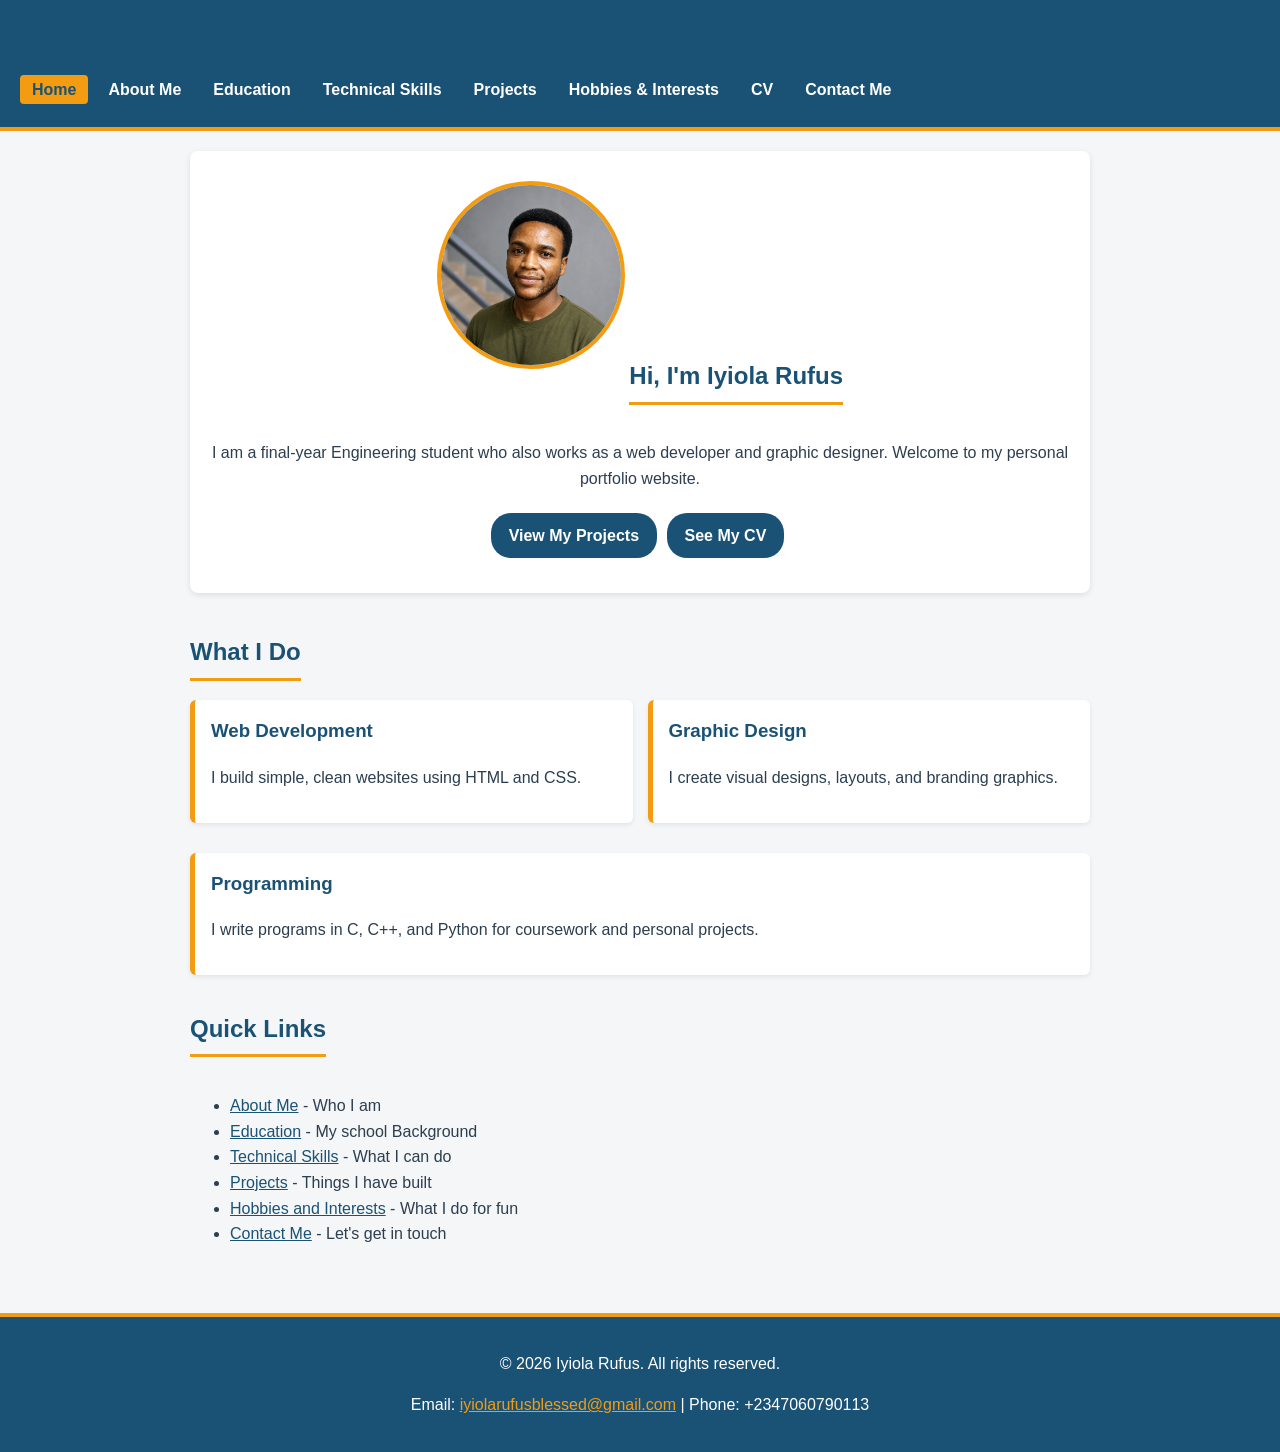
<file: index.html>
<!DOCTYPE html>
<html lang="en">
<head>
<meta charset="UTF-8" />
<meta name="viewport" content="width=device-width, initial-scale=1.0" />
<title>Iyiola Rufus - Portfolio</title>
<meta name="description" content="Personal portfolio website of Iyiola Rufus, a final-year Engineering student." />
<link rel="stylesheet" href="assets/css/style.css" />
<script type="application/ld+json">
{
  "@context": "https://schema.org",
  "@type": "Person",
  "name": "Iyiola Rufus",
  "jobTitle": "Engineering Student",
  "description": "Final-year Engineering student who works as a web developer and graphic designer.",
  "url": "https://rufusiyiola.github.io/portfolio-website/index.html",
  "email": "mailto:iyiolarufusblessed@gmail.com",
  "sameAs": [
    "https://linkedin.com/in/rufusiyiola",
    "https://github.com/iyiolarufus-hub"
  ],
  "alumniOf": {
    "@type": "CollegeOrUniversity",
    "name": "Ahmadu Bello University"
  }
}
</script>
</head>
<body>
<header>
  <input type="checkbox" id="nav-toggle" class="nav-toggle" />
  <div class="header-top">
    <h1>Iyiola Rufus</h1>
    <label for="nav-toggle" class="nav-toggle-label" aria-label="Toggle navigation menu">
      <span></span><span></span><span></span>
    </label>
  </div>
  <nav>
    <ul>
      <li><a href="index.html" class="active">Home</a></li>
      <li><a href="about.html">About Me</a></li>
      <li><a href="education.html">Education</a></li>
      <li><a href="skills.html">Technical Skills</a></li>
      <li><a href="projects.html">Projects</a></li>
      <li><a href="hobbies.html">Hobbies & Interests</a></li>
      <li><a href="cv.html">CV</a></li>
      <li><a href="contact.html">Contact Me</a></li>
    </ul>
  </nav>
</header>
<main class="container">
<section class="hero">
  <img src="assets/images/profile.jpg" alt="Photo of Iyiola Rufus" class="profile-pic" />
  <h2>Hi, I'm Iyiola Rufus</h2>
  <p>I am a final-year Engineering student who also works as a web developer and graphic designer. Welcome to my personal portfolio website.</p>
  <a href="projects.html" class="btn">View My Projects</a>
  <a href="cv.html" class="btn">See My CV</a>
</section>

<section>
  <h2>What I Do</h2>
  <div class="columns">
    <div class="box">
      <h3>Web Development</h3>
      <p>I build simple, clean websites using HTML and CSS.</p>
    </div>
    <div class="box">
      <h3>Graphic Design</h3>
      <p>I create visual designs, layouts, and branding graphics.</p>
    </div>
    <div class="box">
      <h3>Programming</h3>
      <p>I write programs in C, C++, and Python for coursework and personal projects.</p>
    </div>
  </div>
</section>

<section>
  <h2>Quick Links</h2>
  <ul>
    <li><a href="about.html">About Me</a> - Who I am</li>
    <li><a href="education.html">Education</a> - My school Background</li>
    <li><a href="skills.html">Technical Skills</a> - What I can do</li>
    <li><a href="projects.html">Projects</a> - Things I have built</li>
    <li><a href="hobbies.html">Hobbies and Interests</a> - What I do for fun</li>
    <li><a href="contact.html">Contact Me</a> - Let's get in touch</li>
  </ul>
</section>

</main>
<footer>
  <p>&copy; 2026 Iyiola Rufus. All rights reserved.</p>
  <p>Email: <a href="mailto:iyiolarufusblessed@gmail.com">iyiolarufusblessed@gmail.com</a> | Phone: +2347060790113</p>
</footer>
</body>
</html>
</file>
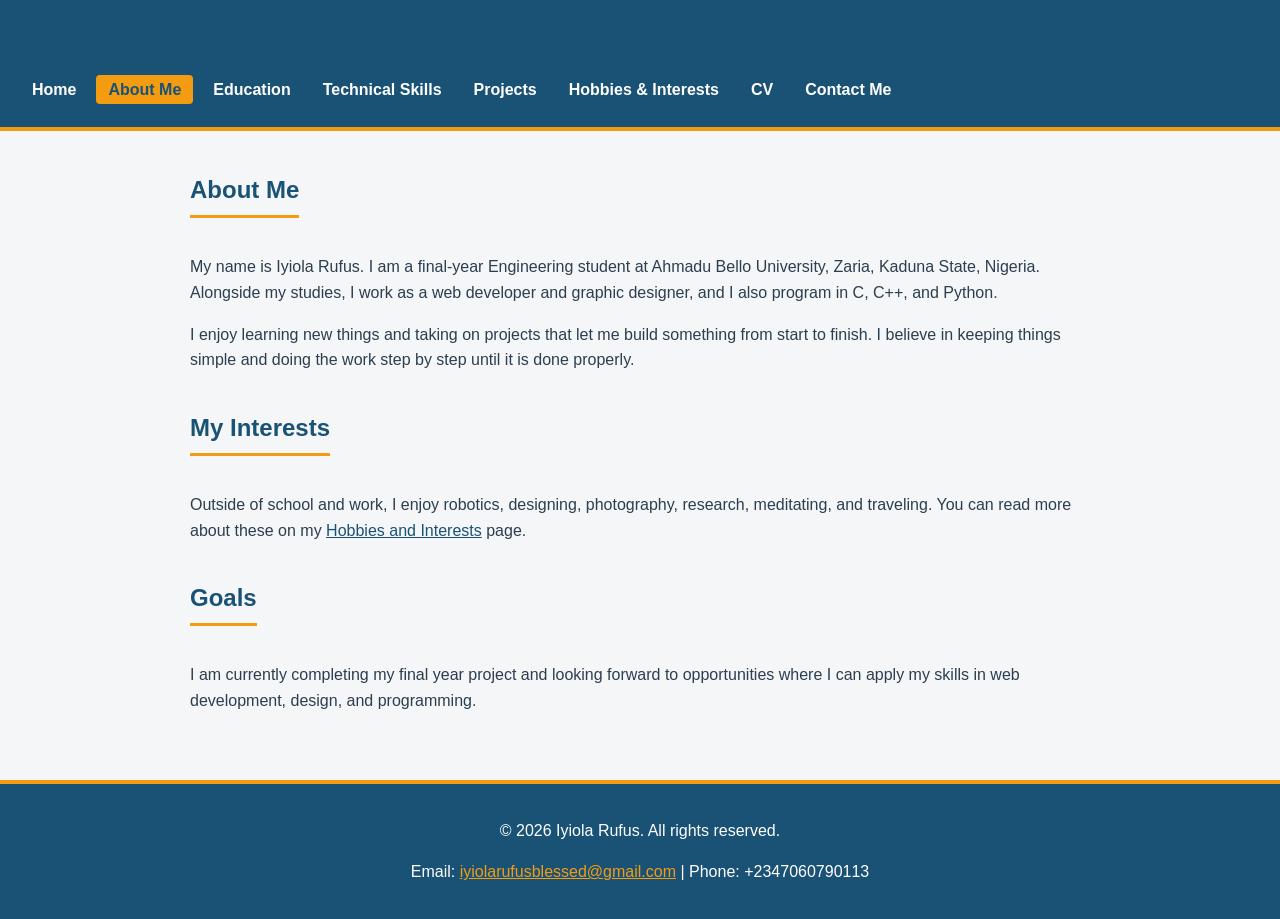
<file: about.html>
<!DOCTYPE html>
<html lang="en">
<head>
<meta charset="UTF-8" />
<meta name="viewport" content="width=device-width, initial-scale=1.0" />
<title>About Me - Iyiola Rufus</title>
<meta name="description" content="About Iyiola Rufus, Engineering student, web developer and graphic designer." />
<link rel="stylesheet" href="assets/css/style.css" />
<script type="application/ld+json">
{
  "@context": "https://schema.org",
  "@type": "AboutPage",
  "name": "About Iyiola Rufus",
  "url": "https://rufusiyiola.github.io/portfolio-website/about.html"
}
</script>
</head>
<body>
<header>
  <input type="checkbox" id="nav-toggle" class="nav-toggle" />
  <div class="header-top">
    <h1>Iyiola Rufus</h1>
    <label for="nav-toggle" class="nav-toggle-label" aria-label="Toggle navigation menu">
      <span></span><span></span><span></span>
    </label>
  </div>
  <nav>
    <ul>
      <li><a href="index.html">Home</a></li>
      <li><a href="about.html" class="active">About Me</a></li>
      <li><a href="education.html">Education</a></li>
      <li><a href="skills.html">Technical Skills</a></li>
      <li><a href="projects.html">Projects</a></li>
      <li><a href="hobbies.html">Hobbies & Interests</a></li>
      <li><a href="cv.html">CV</a></li>
      <li><a href="contact.html">Contact Me</a></li>
    </ul>
  </nav>
</header>
<main class="container">
<h2>About Me</h2>
<p>My name is Iyiola Rufus. I am a final-year Engineering student at Ahmadu Bello University, Zaria, Kaduna State, Nigeria. Alongside my studies, I work as a web developer and graphic designer, and I also program in C, C++, and Python.</p>

<p>I enjoy learning new things and taking on projects that let me build something from start to finish. I believe in keeping things simple and doing the work step by step until it is done properly.</p>

<h2>My Interests</h2>
<p>Outside of school and work, I enjoy robotics, designing, photography, research, meditating, and traveling. You can read more about these on my <a href="hobbies.html">Hobbies and Interests</a> page.</p>

<h2>Goals</h2>
<p>I am currently completing my final year project and looking forward to opportunities where I can apply my skills in web development, design, and programming.</p>

</main>
<footer>
  <p>&copy; 2026 Iyiola Rufus. All rights reserved.</p>
  <p>Email: <a href="mailto:iyiolarufusblessed@gmail.com">iyiolarufusblessed@gmail.com</a> | Phone: +2347060790113</p>
</footer>
</body>
  </html>
</file>
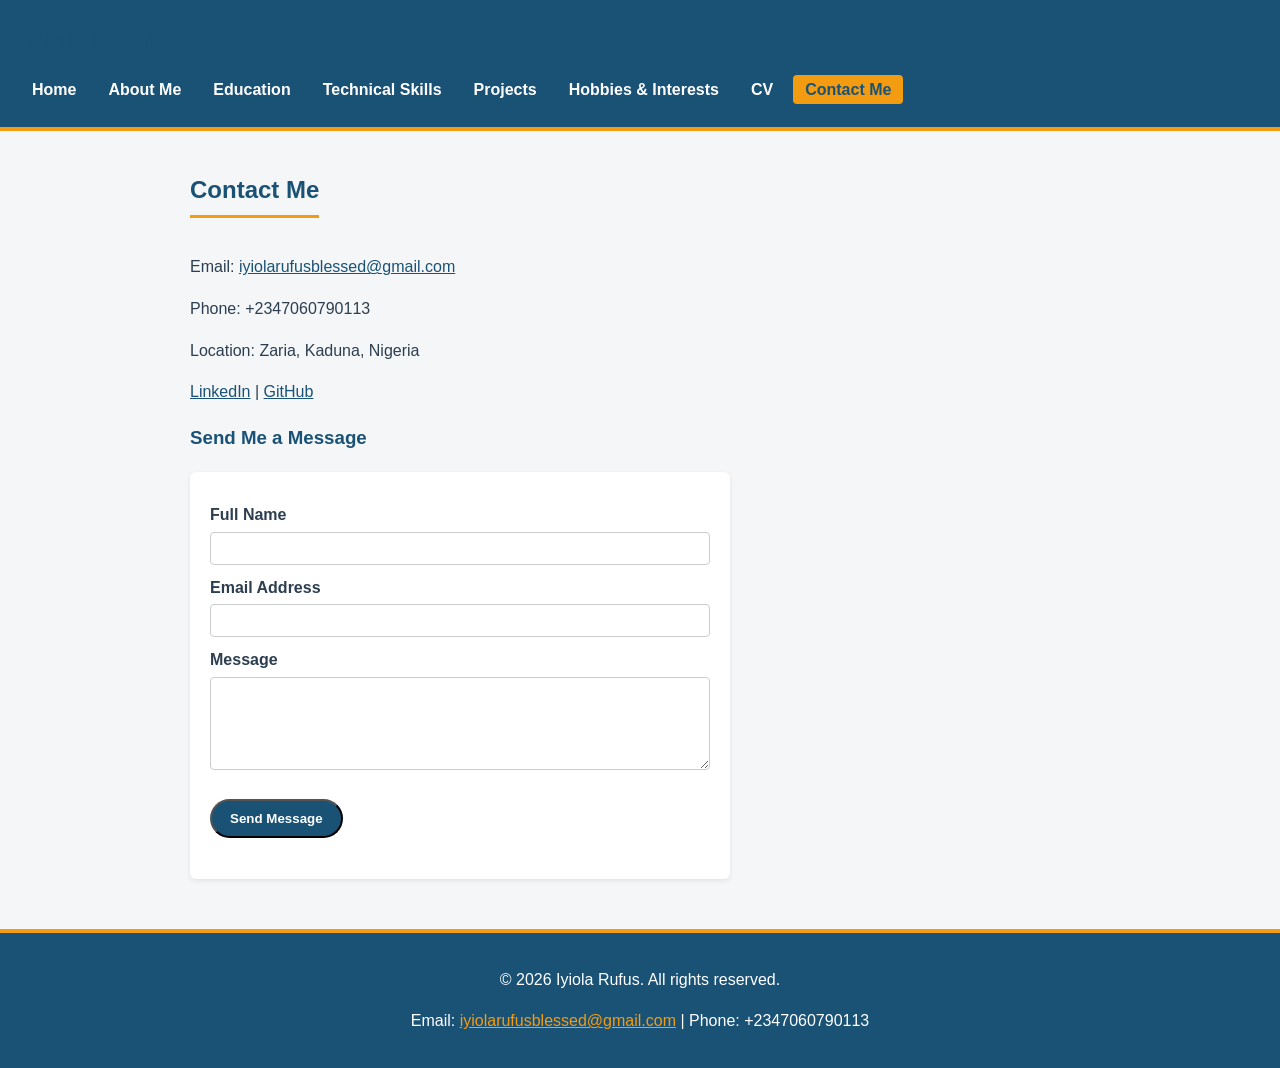
<file: contact.html>
<!DOCTYPE html>
<html lang="en">
<head>
<meta charset="UTF-8" />
<meta name="viewport" content="width=device-width, initial-scale=1.0" />
<title>Contact Me - Iyiola Rufus</title>
<meta name="description" content="Contact page for Iyiola Rufus." />
<link rel="stylesheet" href="assets/css/style.css" />
<script type="application/ld+json">
{
  "@context": "https://schema.org",
  "@type": "ContactPage",
  "name": "Contact Iyiola Rufus",
  "url": "https://rufusiyiola.github.io/portfolio-website/contact.html",
  "mainEntity": {
    "@type": "Person",
    "name": "Iyiola Rufus",
    "email": "mailto:iyiolarufusblessed@gmail.com",
    "telephone": "+2347060790113"
  }
}
</script>
</head>
<body>
<header>
  <input type="checkbox" id="nav-toggle" class="nav-toggle" />
  <div class="header-top">
    <h1>Iyiola Rufus</h1>
    <label for="nav-toggle" class="nav-toggle-label" aria-label="Toggle navigation menu">
      <span></span><span></span><span></span>
    </label>
  </div>
  <nav>
    <ul>
      <li><a href="index.html">Home</a></li>
      <li><a href="about.html">About Me</a></li>
      <li><a href="education.html">Education</a></li>
      <li><a href="skills.html">Technical Skills</a></li>
      <li><a href="projects.html">Projects</a></li>
      <li><a href="hobbies.html">Hobbies & Interests</a></li>
      <li><a href="cv.html">CV</a></li>
      <li><a href="contact.html" class="active">Contact Me</a></li>
    </ul>
  </nav>
</header>
<main class="container">
<h2>Contact Me</h2>

<p>Email: <a href="mailto:iyiolarufusblessed@gmail.com">iyiolarufusblessed@gmail.com</a></p>
<p>Phone: +2347060790113</p>
<p>Location: Zaria, Kaduna, Nigeria</p>
<p>
  <a href="https://linkedin.com/in/rufusiyiola">LinkedIn</a> |
  <a href="https://github.com/rufusiyiola">GitHub</a>
</p>

<h3>Send Me a Message</h3>
<form action="mailto:iyiolarufusblessed@gmail.com" method="post" enctype="text/plain">
  <label for="name">Full Name</label>
  <input type="text" id="name" name="name" required="required" />

  <label for="email">Email Address</label>
  <input type="email" id="email" name="email" required="required" />

  <label for="message">Message</label>
  <textarea id="message" name="message" rows="5" required="required"></textarea>

  <p><button type="submit" class="btn">Send Message</button></p>
</form>

</main>
<footer>
  <p>&copy; 2026 Iyiola Rufus. All rights reserved.</p>
  <p>Email: <a href="mailto:iyiolarufusblessed@gmail.com">iyiolarufusblessed@gmail.com</a> | Phone: +2347060790113</p>
</footer>
</body>
</html>
</file>
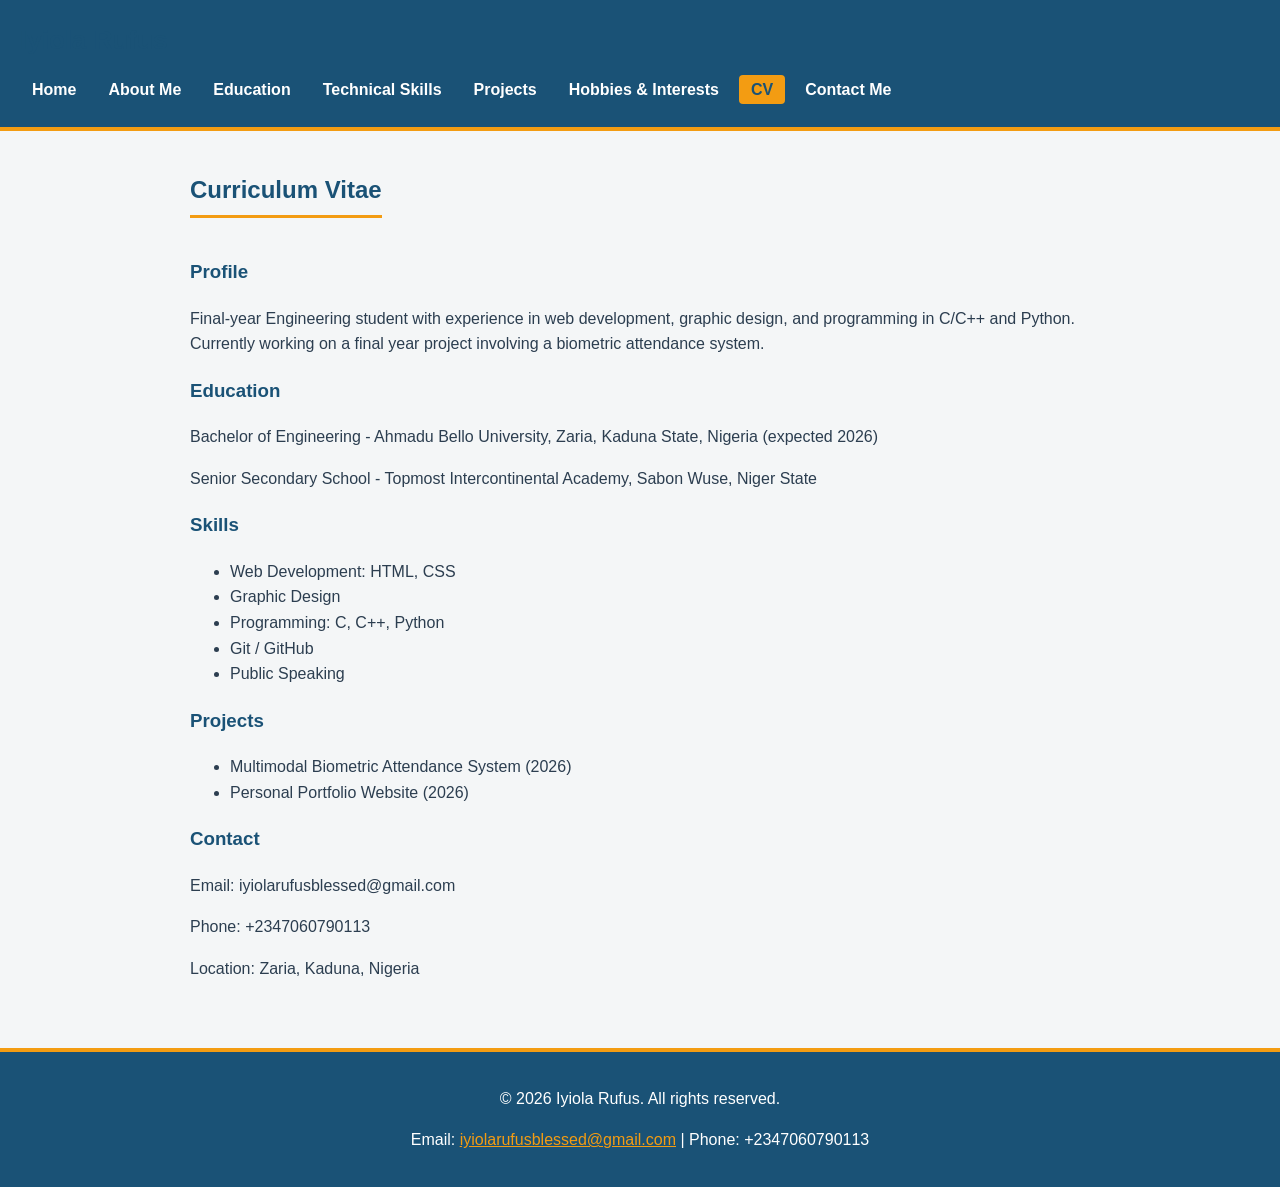
<file: cv.html>
<!DOCTYPE html>
<html lang="en">
<head>
<meta charset="UTF-8" />
<meta name="viewport" content="width=device-width, initial-scale=1.0" />
<title>Curriculum Vitae - Iyiola Rufus</title>
<meta name="description" content="Curriculum vitae of Iyiola Rufus." />
<link rel="stylesheet" href="assets/css/style.css" />
<script type="application/ld+json">
{
  "@context": "https://schema.org",
  "@type": "Article",
  "headline": "Curriculum Vitae - Iyiola Rufus",
  "url": "https://rufusiyiola.github.io/portfolio-website/cv.html",
  "author": { "@type": "Person", "name": "Iyiola Rufus" }
}
</script>
</head>
<body>
<header>
  <input type="checkbox" id="nav-toggle" class="nav-toggle" />
  <div class="header-top">
    <h1>Iyiola Rufus</h1>
    <label for="nav-toggle" class="nav-toggle-label" aria-label="Toggle navigation menu">
      <span></span><span></span><span></span>
    </label>
  </div>
  <nav>
    <ul>
      <li><a href="index.html">Home</a></li>
      <li><a href="about.html">About Me</a></li>
      <li><a href="education.html">Education</a></li>
      <li><a href="skills.html">Technical Skills</a></li>
      <li><a href="projects.html">Projects</a></li>
      <li><a href="hobbies.html">Hobbies & Interests</a></li>
      <li><a href="cv.html" class="active">CV</a></li>
      <li><a href="contact.html">Contact Me</a></li>
    </ul>
  </nav>
</header>
<main class="container">
<h2>Curriculum Vitae</h2>

<h3>Profile</h3>
<p>Final-year Engineering student with experience in web development, graphic design, and programming in C/C++ and Python. Currently working on a final year project involving a biometric attendance system.</p>

<h3>Education</h3>
<p>Bachelor of Engineering - Ahmadu Bello University, Zaria, Kaduna State, Nigeria (expected 2026)</p>
<p>Senior Secondary School - Topmost Intercontinental Academy, Sabon Wuse, Niger State</p>

<h3>Skills</h3>
<ul>
  <li>Web Development: HTML, CSS</li>
  <li>Graphic Design</li>
  <li>Programming: C, C++, Python</li>
  <li>Git / GitHub</li>
  <li>Public Speaking</li>
</ul>

<h3>Projects</h3>
<ul>
  <li>Multimodal Biometric Attendance System (2026)</li>
  <li>Personal Portfolio Website (2026)</li>
</ul>

<h3>Contact</h3>
<p>Email: iyiolarufusblessed@gmail.com</p>
<p>Phone: +2347060790113</p>
<p>Location: Zaria, Kaduna, Nigeria</p>

</main>
<footer>
  <p>&copy; 2026 Iyiola Rufus. All rights reserved.</p>
  <p>Email: <a href="mailto:iyiolarufusblessed@gmail.com">iyiolarufusblessed@gmail.com</a> | Phone: +2347060790113</p>
</footer>
</body>
</html>
</file>
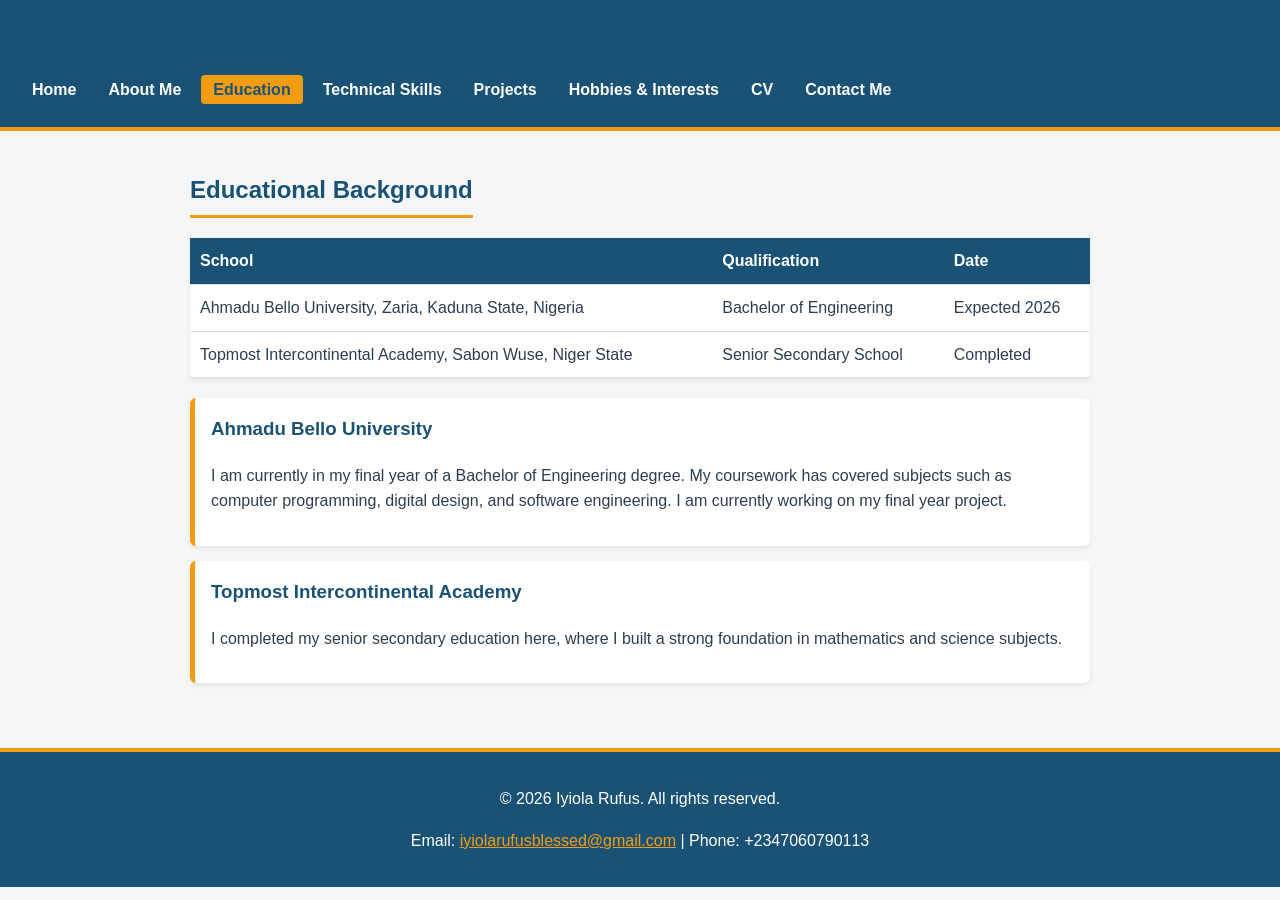
<file: education.html>
<!DOCTYPE html>
<html lang="en">
<head>
<meta charset="UTF-8" />
<meta name="viewport" content="width=device-width, initial-scale=1.0" />
<title>Educational Background - Iyiola Rufus</title>
<meta name="description" content="Educational background of Iyiola Rufus." />
<link rel="stylesheet" href="assets/css/style.css" />
<script type="application/ld+json">
{
  "@context": "https://schema.org",
  "@type": "ProfilePage",
  "name": "Educational Background",
  "url": "https://rufusiyiola.github.io/portfolio-website/education.html",
  "mainEntity": {
    "@type": "Person",
    "name": "Iyiola Rufus",
    "alumniOf": [
      { "@type": "CollegeOrUniversity", "name": "Ahmadu Bello University" },
      { "@type": "EducationalOrganization", "name": "Topmost Intercontinental Academy" }
    ]
  }
}
</script>
</head>
<body>
<header>
  <input type="checkbox" id="nav-toggle" class="nav-toggle" />
  <div class="header-top">
    <h1>Iyiola Rufus</h1>
    <label for="nav-toggle" class="nav-toggle-label" aria-label="Toggle navigation menu">
      <span></span><span></span><span></span>
    </label>
  </div>
  <nav>
    <ul>
      <li><a href="index.html">Home</a></li>
      <li><a href="about.html">About Me</a></li>
      <li><a href="education.html" class="active">Education</a></li>
      <li><a href="skills.html">Technical Skills</a></li>
      <li><a href="projects.html">Projects</a></li>
      <li><a href="hobbies.html">Hobbies & Interests</a></li>
      <li><a href="cv.html">CV</a></li>
      <li><a href="contact.html">Contact Me</a></li>
    </ul>
  </nav>
</header>
<main class="container">
<h2>Educational Background</h2>

<table>
  <tr>
    <th>School</th>
    <th>Qualification</th>
    <th>Date</th>
  </tr>
  <tr>
    <td>Ahmadu Bello University, Zaria, Kaduna State, Nigeria</td>
    <td>Bachelor of Engineering</td>
    <td>Expected 2026</td>
  </tr>
  <tr>
    <td>Topmost Intercontinental Academy, Sabon Wuse, Niger State</td>
    <td>Senior Secondary School</td>
    <td>Completed</td>
  </tr>
</table>

<div class="box">
  <h3>Ahmadu Bello University</h3>
  <p>I am currently in my final year of a Bachelor of Engineering degree. My coursework has covered subjects such as computer programming, digital design, and software engineering. I am currently working on my final year project.</p>
</div>

<div class="box">
  <h3>Topmost Intercontinental Academy</h3>
  <p>I completed my senior secondary education here, where I built a strong foundation in mathematics and science subjects.</p>
</div>

</main>
<footer>
  <p>&copy; 2026 Iyiola Rufus. All rights reserved.</p>
  <p>Email: <a href="mailto:iyiolarufusblessed@gmail.com">iyiolarufusblessed@gmail.com</a> | Phone: +2347060790113</p>
</footer>
</body>
</html>
</file>
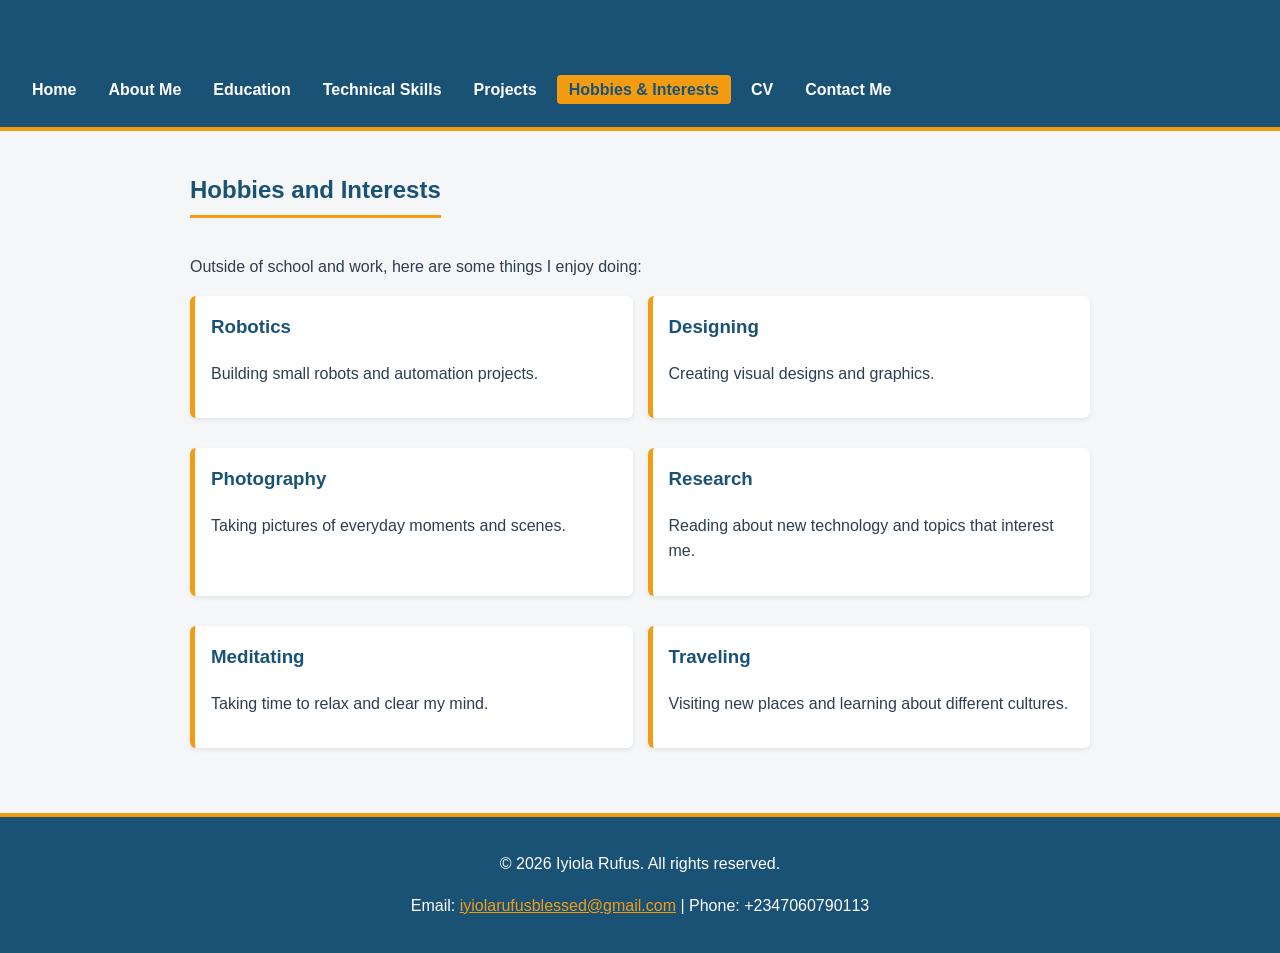
<file: hobbies.html>
<!DOCTYPE html>
<html lang="en">
<head>
<meta charset="UTF-8" />
<meta name="viewport" content="width=device-width, initial-scale=1.0" />
<title>Hobbies and Interests - Iyiola Rufus</title>
<meta name="description" content="Hobbies and interests of Iyiola Rufus." />
<link rel="stylesheet" href="assets/css/style.css" />
<script type="application/ld+json">
{
  "@context": "https://schema.org",
  "@type": "ProfilePage",
  "name": "Hobbies and Interests",
  "url": "https://rufusiyiola.github.io/portfolio-website/hobbies.html",
  "mainEntity": {
    "@type": "Person",
    "name": "Iyiola Rufus",
    "knowsAbout": ["Robotics", "Design", "Photography", "Research", "Meditation", "Traveling"]
  }
}
</script>
</head>
<body>
<header>
  <input type="checkbox" id="nav-toggle" class="nav-toggle" />
  <div class="header-top">
    <h1>Iyiola Rufus</h1>
    <label for="nav-toggle" class="nav-toggle-label" aria-label="Toggle navigation menu">
      <span></span><span></span><span></span>
    </label>
  </div>
  <nav>
    <ul>
      <li><a href="index.html">Home</a></li>
      <li><a href="about.html">About Me</a></li>
      <li><a href="education.html">Education</a></li>
      <li><a href="skills.html">Technical Skills</a></li>
      <li><a href="projects.html">Projects</a></li>
      <li><a href="hobbies.html" class="active">Hobbies & Interests</a></li>
      <li><a href="cv.html">CV</a></li>
      <li><a href="contact.html">Contact Me</a></li>
    </ul>
  </nav>
</header>
<main class="container">
<h2>Hobbies and Interests</h2>
<p>Outside of school and work, here are some things I enjoy doing:</p>

<div class="columns">
  <div class="box">
    <h3>Robotics</h3>
    <p>Building small robots and automation projects.</p>
  </div>
  <div class="box">
    <h3>Designing</h3>
    <p>Creating visual designs and graphics.</p>
  </div>
  <div class="box">
    <h3>Photography</h3>
    <p>Taking pictures of everyday moments and scenes.</p>
  </div>
  <div class="box">
    <h3>Research</h3>
    <p>Reading about new technology and topics that interest me.</p>
  </div>
  <div class="box">
    <h3>Meditating</h3>
    <p>Taking time to relax and clear my mind.</p>
  </div>
  <div class="box">
    <h3>Traveling</h3>
    <p>Visiting new places and learning about different cultures.</p>
  </div>
</div>

</main>
<footer>
  <p>&copy; 2026 Iyiola Rufus. All rights reserved.</p>
  <p>Email: <a href="mailto:iyiolarufusblessed@gmail.com">iyiolarufusblessed@gmail.com</a> | Phone: +2347060790113</p>
</footer>
</body>
</html>
</file>
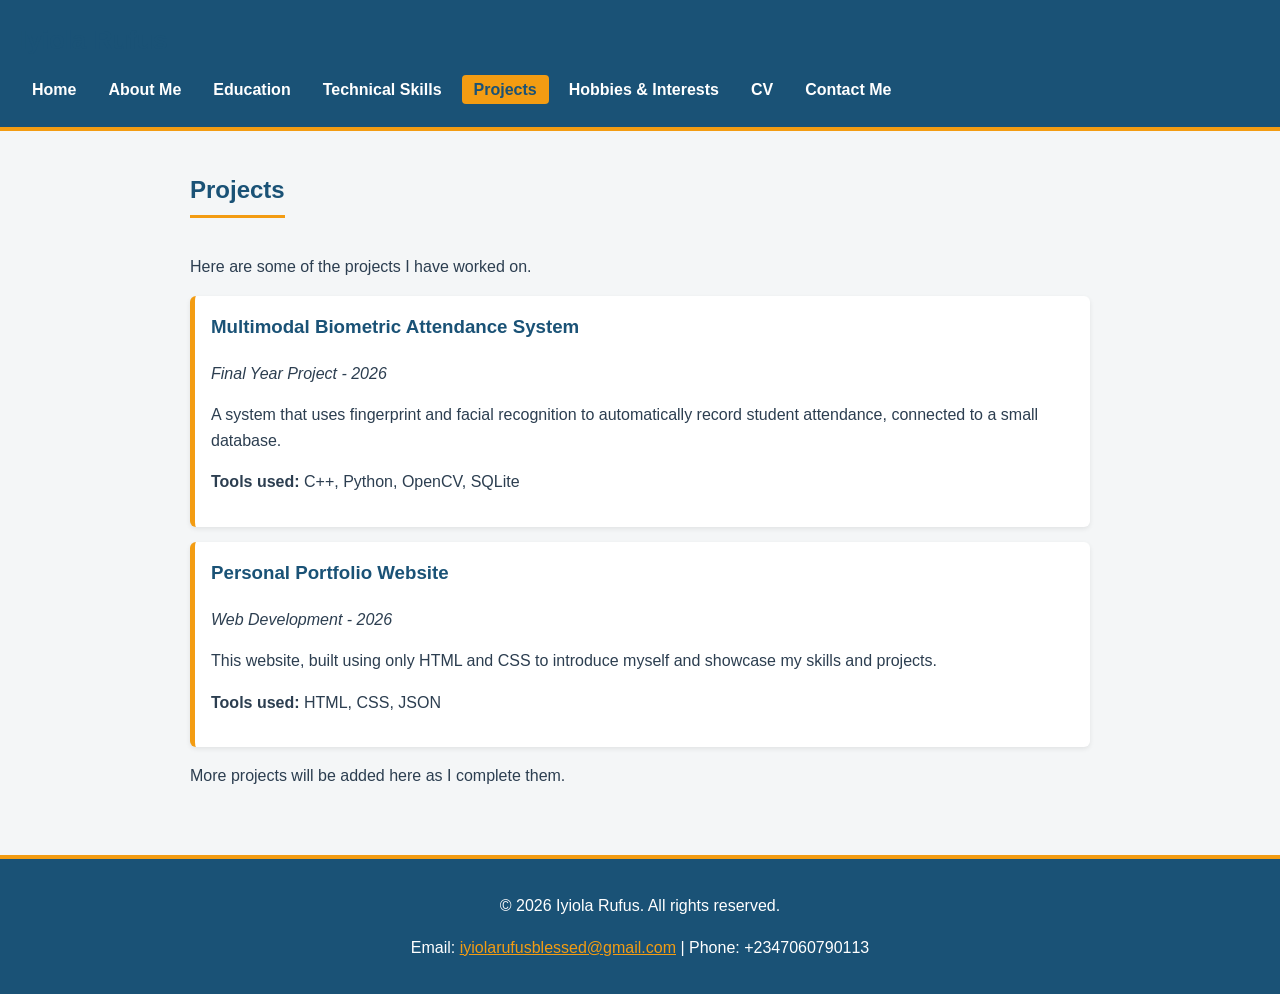
<file: projects.html>
<!DOCTYPE html>
<html lang="en">
<head>
<meta charset="UTF-8" />
<meta name="viewport" content="width=device-width, initial-scale=1.0" />
<title>Projects - Iyiola Rufus</title>
<meta name="description" content="Projects completed by Iyiola Rufus." />
<link rel="stylesheet" href="assets/css/style.css" />
<script type="application/ld+json">
{
  "@context": "https://schema.org",
  "@type": "CollectionPage",
  "name": "Projects by Iyiola Rufus",
  "url": "https://rufusiyiola.github.io/portfolio-website/projects.html",
  "hasPart": [
    { "@type": "CreativeWork", "name": "Multimodal Biometric Attendance System", "datePublished": "2026-01-15" },
    { "@type": "CreativeWork", "name": "Personal Portfolio Website", "datePublished": "2026-08-20" }
  ]
}
</script>
</head>
<body>
<header>
  <input type="checkbox" id="nav-toggle" class="nav-toggle" />
  <div class="header-top">
    <h1>Iyiola Rufus</h1>
    <label for="nav-toggle" class="nav-toggle-label" aria-label="Toggle navigation menu">
      <span></span><span></span><span></span>
    </label>
  </div>
  <nav>
    <ul>
      <li><a href="index.html">Home</a></li>
      <li><a href="about.html">About Me</a></li>
      <li><a href="education.html">Education</a></li>
      <li><a href="skills.html">Technical Skills</a></li>
      <li><a href="projects.html" class="active">Projects</a></li>
      <li><a href="hobbies.html">Hobbies & Interests</a></li>
      <li><a href="cv.html">CV</a></li>
      <li><a href="contact.html">Contact Me</a></li>
    </ul>
  </nav>
</header>
<main class="container">
<h2>Projects</h2>
<p>Here are some of the projects I have worked on.</p>

<div class="box">
  <h3>Multimodal Biometric Attendance System</h3>
  <p><em>Final Year Project - 2026</em></p>
  <p>A system that uses fingerprint and facial recognition to automatically record student attendance, connected to a small database.</p>
  <p><strong>Tools used:</strong> C++, Python, OpenCV, SQLite</p>
</div>

<div class="box">
  <h3>Personal Portfolio Website</h3>
  <p><em>Web Development - 2026</em></p>
  <p>This website, built using only HTML and CSS to introduce myself and showcase my skills and projects.</p>
  <p><strong>Tools used:</strong> HTML, CSS, JSON</p>
</div>

<p>More projects will be added here as I complete them.</p>

</main>
<footer>
  <p>&copy; 2026 Iyiola Rufus. All rights reserved.</p>
  <p>Email: <a href="mailto:iyiolarufusblessed@gmail.com">iyiolarufusblessed@gmail.com</a> | Phone: +2347060790113</p>
</footer>
</body>
</html>
</file>
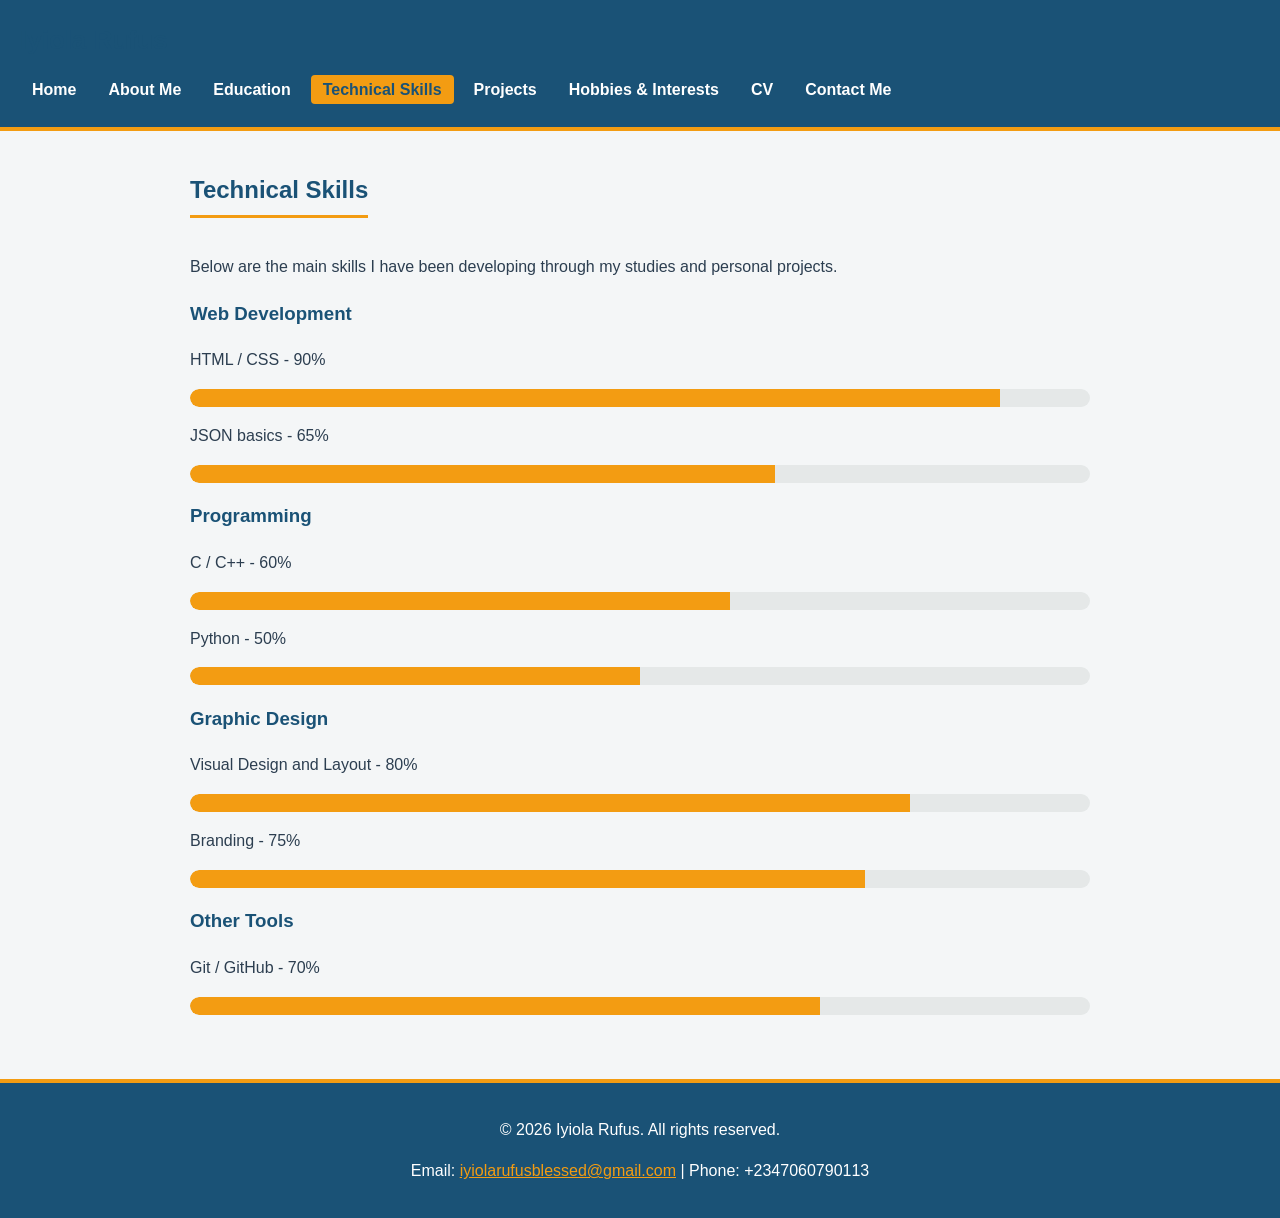
<file: skills.html>
<!DOCTYPE html>
<html lang="en">
<head>
<meta charset="UTF-8" />
<meta name="viewport" content="width=device-width, initial-scale=1.0" />
<title>Technical Skills - Iyiola Rufus</title>
<meta name="description" content="Technical skills of Iyiola Rufus in web development, programming and graphic design." />
<link rel="stylesheet" href="assets/css/style.css" />
<script type="application/ld+json">
{
  "@context": "https://schema.org",
  "@type": "ItemList",
  "name": "Technical Skills of Iyiola Rufus",
  "url": "https://rufusiyiola.github.io/portfolio-website/skills.html",
  "itemListElement": [
    { "@type": "DefinedTerm", "position": 1, "name": "HTML/CSS" },
    { "@type": "DefinedTerm", "position": 2, "name": "C/C++" },
    { "@type": "DefinedTerm", "position": 3, "name": "Python" },
    { "@type": "DefinedTerm", "position": 4, "name": "Graphic Design" }
  ]
}
</script>
</head>
<body>
<header>
  <input type="checkbox" id="nav-toggle" class="nav-toggle" />
  <div class="header-top">
    <h1>Iyiola Rufus</h1>
    <label for="nav-toggle" class="nav-toggle-label" aria-label="Toggle navigation menu">
      <span></span><span></span><span></span>
    </label>
  </div>
  <nav>
    <ul>
      <li><a href="index.html">Home</a></li>
      <li><a href="about.html">About Me</a></li>
      <li><a href="education.html">Education</a></li>
      <li><a href="skills.html" class="active">Technical Skills</a></li>
      <li><a href="projects.html">Projects</a></li>
      <li><a href="hobbies.html">Hobbies & Interests</a></li>
      <li><a href="cv.html">CV</a></li>
      <li><a href="contact.html">Contact Me</a></li>
    </ul>
  </nav>
</header>
<main class="container">
<h2>Technical Skills</h2>
<p>Below are the main skills I have been developing through my studies and personal projects.</p>
<h3>Web Development</h3>
  <p>HTML / CSS - 90%</p>
  <div class="skill-bar-bg">
    <div class="skill-bar-fill" style="width:90%;"></div>
  </div>
  <p>JSON basics - 65%</p>
  <div class="skill-bar-bg">
    <div class="skill-bar-fill" style="width:65%;"></div>
  </div>
<h3>Programming</h3>
  <p>C / C++ - 60%</p>
  <div class="skill-bar-bg">
    <div class="skill-bar-fill" style="width:60%;"></div>
  </div>
  <p>Python - 50%</p>
  <div class="skill-bar-bg">
    <div class="skill-bar-fill" style="width:50%;"></div>
  </div>
<h3>Graphic Design</h3>
  <p>Visual Design and Layout - 80%</p>
  <div class="skill-bar-bg">
    <div class="skill-bar-fill" style="width:80%;"></div>
  </div>
  <p>Branding - 75%</p>
  <div class="skill-bar-bg">
    <div class="skill-bar-fill" style="width:75%;"></div>
  </div>
<h3>Other Tools</h3>
  <p>Git / GitHub - 70%</p>
  <div class="skill-bar-bg">
    <div class="skill-bar-fill" style="width:70%;"></div>
  </div>

</main>
<footer>
  <p>&copy; 2026 Iyiola Rufus. All rights reserved.</p>
  <p>Email: <a href="mailto:iyiolarufusblessed@gmail.com">iyiolarufusblessed@gmail.com</a> | Phone: +2347060790113</p>
</footer>
</body>
</html>
</file>
<file: assets/css/style.css>
/* Stylesheet for my portfolio website
   Colours, fonts, and layout for all pages */

body {
  font-family: "Segoe UI", Arial, Helvetica, sans-serif;
  margin: 0;
  padding: 0;
  background-color: #f4f6f7;
  color: #2c3e50;
  line-height: 1.6;
}

.container {
  max-width: 900px;
  margin: 0 auto;
  padding: 20px;
}

/* Header and navigation */
header {
  background-color: #1a5276;
  color: #ffffff;
  padding: 20px;
  border-bottom: 4px solid #f39c12;
}

.header-top {
  display: flex;
  align-items: center;
  justify-content: space-between;
}

header h1 {
  margin: 0;
  font-size: 26px;
}

/* Hamburger menu toggle (shows on small screens only) */
.nav-toggle {
  display: none;
}

.nav-toggle-label {
  display: none;
  flex-direction: column;
  justify-content: space-between;
  width: 28px;
  height: 20px;
  cursor: pointer;
}

.nav-toggle-label span {
  display: block;
  height: 3px;
  width: 100%;
  background-color: #ffffff;
  border-radius: 2px;
}

nav ul {
  list-style: none;
  margin: 15px 0 0 0;
  padding: 0;
  display: flex;
  flex-wrap: wrap;
}

nav ul li {
  margin: 0 8px 5px 0;
}

nav ul li a {
  color: #ffffff;
  text-decoration: none;
  font-weight: bold;
  padding: 6px 12px;
  border-radius: 4px;
  transition: background-color 0.2s ease;
}

nav ul li a:hover {
  background-color: #21618c;
}

nav ul li a.active {
  background-color: #f39c12;
  color: #1a5276;
}

/* Headings and links */
h1, h2, h3 {
  color: #1a5276;
}

h2 {
  border-bottom: 3px solid #f39c12;
  padding-bottom: 6px;
  display: inline-block;
}

a {
  color: #1a5276;
}

a:hover {
  color: #f39c12;
}

/* Hero section on home page */
.hero {
  text-align: center;
  background-color: #ffffff;
  border-radius: 8px;
  box-shadow: 0 2px 6px rgba(0, 0, 0, 0.1);
  padding: 30px 20px;
  margin-bottom: 20px;
}

.profile-pic {
  width: 180px;
  height: 180px;
  border-radius: 50%;
  border: 4px solid #f39c12;
  object-fit: cover;
  margin-bottom: 15px;
}

/* Buttons */
.btn {
  display: inline-block;
  background-color: #1a5276;
  color: #ffffff;
  padding: 10px 18px;
  text-decoration: none;
  border-radius: 20px;
  margin: 5px 5px 5px 0;
  font-weight: bold;
  transition: background-color 0.2s ease, transform 0.2s ease;
}

.btn:hover {
  background-color: #f39c12;
  color: #1a5276;
  transform: translateY(-2px);
}

/* Boxes used for skills, projects, hobbies, education */
.box {
  background-color: #ffffff;
  border-left: 5px solid #f39c12;
  border-radius: 6px;
  box-shadow: 0 2px 5px rgba(0, 0, 0, 0.08);
  padding: 16px;
  margin-bottom: 15px;
  transition: transform 0.15s ease, box-shadow 0.15s ease;
}

.box:hover {
  transform: translateY(-3px);
  box-shadow: 0 4px 10px rgba(0, 0, 0, 0.12);
}

.box h3 {
  margin-top: 0;
}

/* Two-column layout on wider screens, one column on mobile */
.columns {
  display: flex;
  flex-wrap: wrap;
  gap: 15px;
}

.columns .box {
  flex: 1 1 260px;
}

/* Table used for education / skills lists */
table {
  width: 100%;
  border-collapse: collapse;
  margin-bottom: 20px;
  background-color: #ffffff;
  box-shadow: 0 2px 5px rgba(0, 0, 0, 0.08);
}

th, td {
  padding: 10px;
  text-align: left;
  border-bottom: 1px solid #e0e0e0;
}

th {
  background-color: #1a5276;
  color: #ffffff;
}

tr:hover td {
  background-color: #fdf2e3;
}

/* Skill progress bars */
.skill-bar-bg {
  background-color: #e5e8e8;
  border-radius: 10px;
  width: 100%;
  height: 18px;
  margin-bottom: 14px;
  overflow: hidden;
}

.skill-bar-fill {
  background-color: #f39c12;
  height: 100%;
  border-radius: 10px 0 0 10px;
}

/* Contact form */
form {
  background-color: #ffffff;
  border-radius: 6px;
  box-shadow: 0 2px 5px rgba(0, 0, 0, 0.08);
  padding: 20px;
  max-width: 500px;
}

form label {
  display: block;
  font-weight: bold;
  margin-top: 10px;
}

form input,
form textarea {
  width: 100%;
  padding: 8px;
  margin-top: 4px;
  border: 1px solid #cccccc;
  border-radius: 4px;
  font-family: inherit;
  box-sizing: border-box;
}

form input:focus,
form textarea:focus {
  outline: none;
  border-color: #f39c12;
}

/* Footer */
footer {
  background-color: #1a5276;
  color: #ffffff;
  text-align: center;
  padding: 18px;
  margin-top: 30px;
  border-top: 4px solid #f39c12;
}

footer a {
  color: #f39c12;
}

/* Basic responsiveness for small screens */
@media screen and (max-width: 700px) {
  .nav-toggle-label {
    display: flex;
  }

  nav ul {
    display: none;
    flex-direction: column;
    margin-top: 15px;
  }

  .nav-toggle:checked ~ nav ul {
    display: flex;
  }

  nav ul li {
    margin: 0 0 8px 0;
  }

  nav ul li a {
    display: block;
  }

  .columns {
    flex-direction: column;
  }

  header h1 {
    font-size: 22px;
  }
}
</file>
